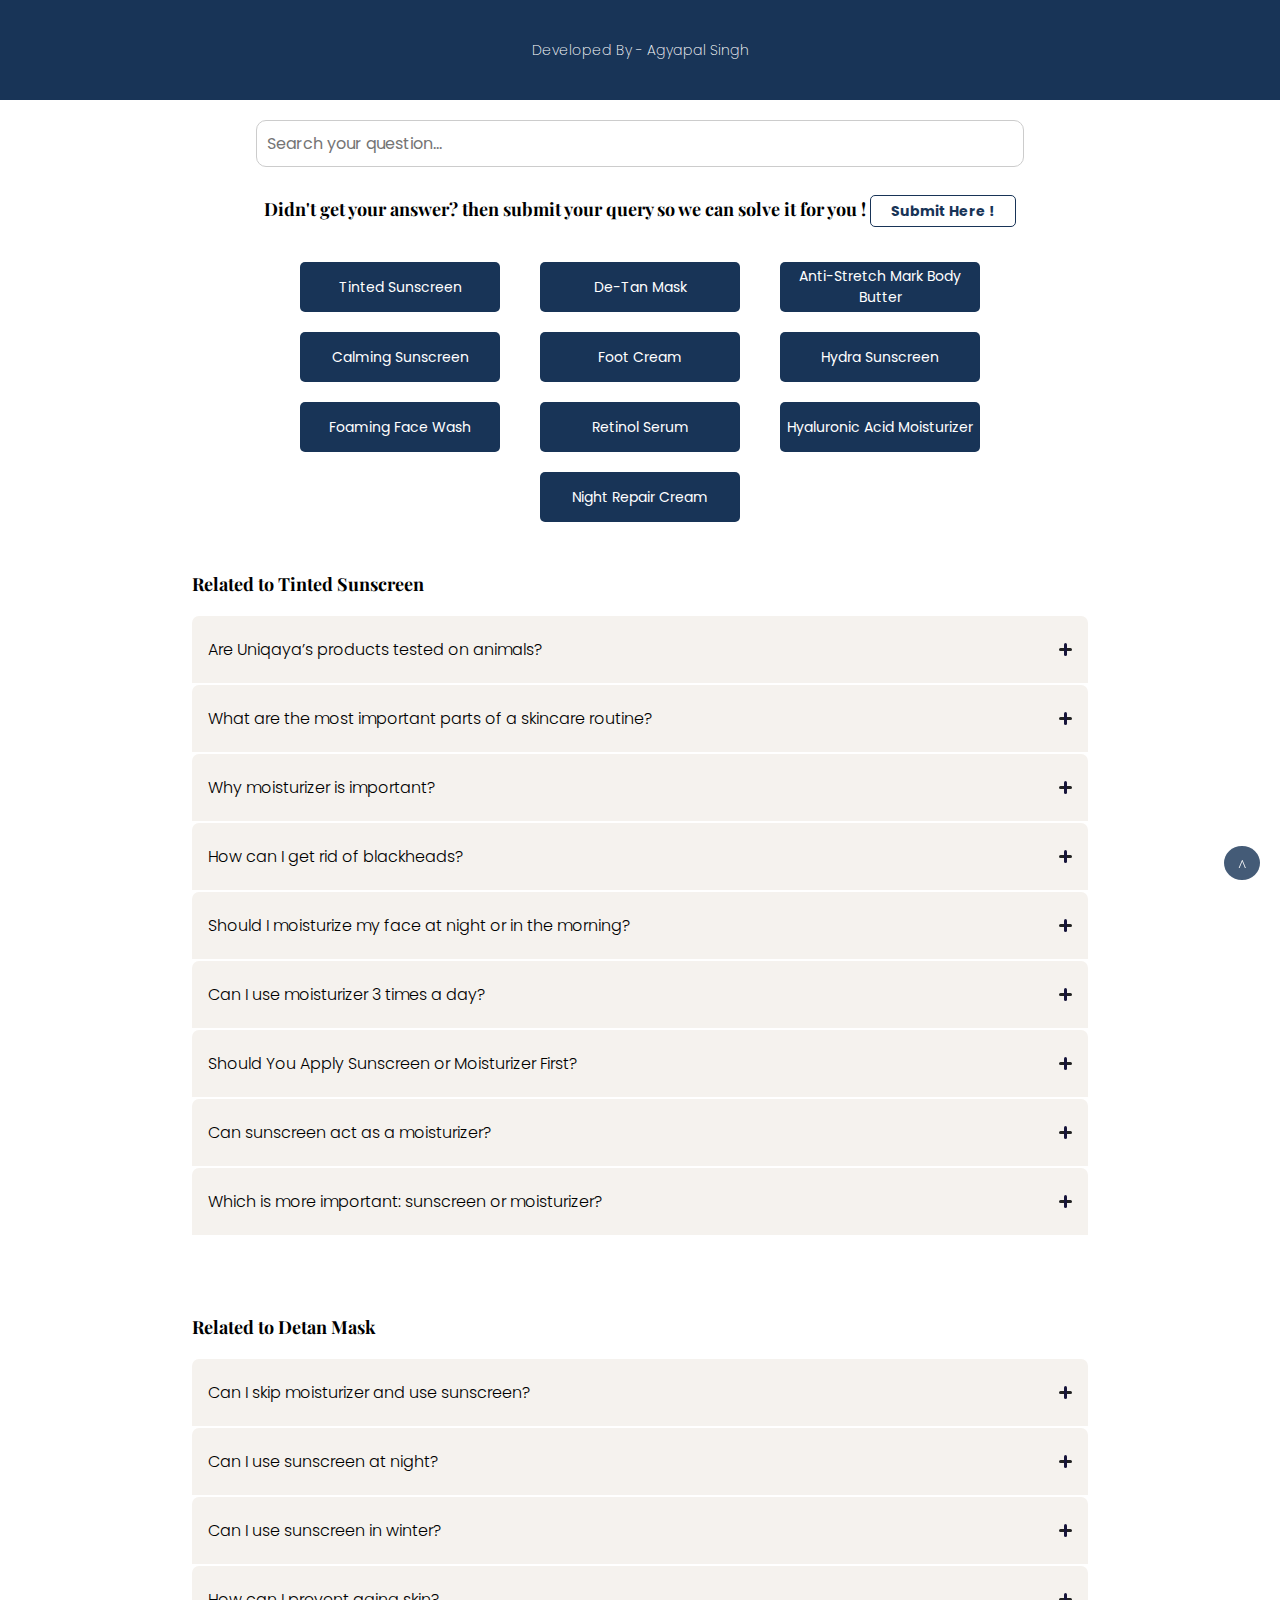
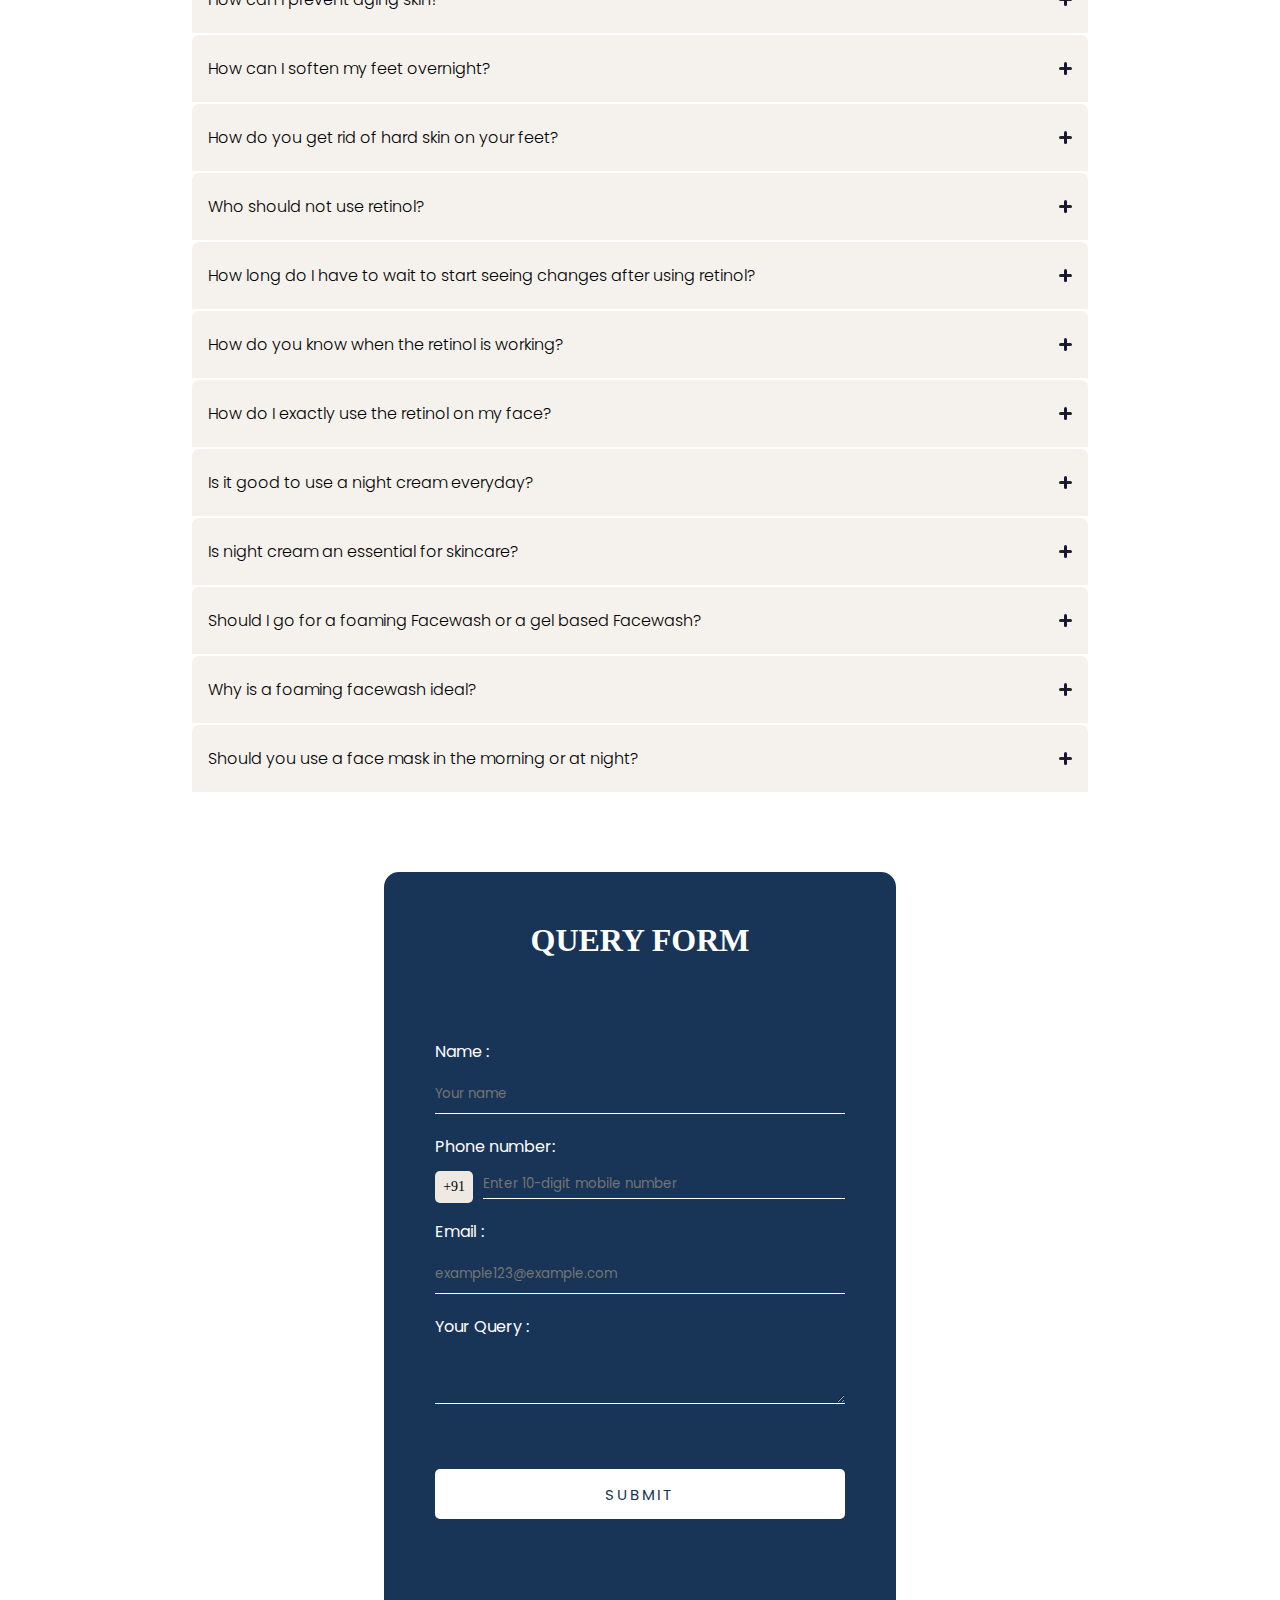
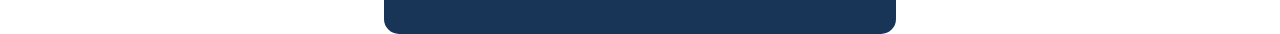
<file: index.html>
<!DOCTYPE html>
<html lang="en">
  <head>
    <meta charset="UTF-8" />
    <meta name="viewport" content="width=device-width, initial-scale=1.0" />
    <title>FAQs</title>
    <link rel="stylesheet" href="index.css" />
  </head>
  <body>
    <div class="Header">
      <h1>Developed By - Agyapal Singh</h1>
    </div>

    <a class="scroll-top-faq" href="#search-faqs">^</a>
    <div id="search-faqs" class="search-container_FAQ">
      <input
        type="text"
        id="search-input_FAQ"
        placeholder="Search your question..."
      />
    </div>

    <h1 class="faq-form-header">
      Didn't get your answer? then submit your query so we can solve it for you
      ! <a href="#Uniq-FAQ-Form">Submit Here ! </a>
    </h1>

    <!-- Links to Specific Section -->
    <div class="sections-links-btn">
      <div class="sections-links-btn-div">
        <div class="link-div">
          <a href="#tinted-sunscreen"> Tinted Sunscreen </a>
        </div>

        <div class="link-div">
          <a href="#detan-mask">De-Tan Mask</a>
        </div>
        <div class="link-div">
          <a href="">Anti-Stretch Mark Body Butter</a>
        </div>
        <div class="link-div">
          <a href="">Calming Sunscreen</a>
        </div>
        <div class="link-div">
          <a href="">Foot Cream</a>
        </div>
        <div class="link-div">
          <a href="">Hydra Sunscreen</a>
        </div>
        <div class="link-div">
          <a href="">Foaming Face Wash</a>
        </div>

        <div class="link-div">
          <a href="">Retinol Serum</a>
        </div>

        <div class="link-div">
          <a href="">Hyaluronic Acid Moisturizer </a>
        </div>

        <div class="link-div">
          <a href="">Night Repair Cream</a>
        </div>
      </div>
    </div>

    <div id="tinted-sunscreen" class="accordion_FAQ">
      <h1 class="section-title">Related to Tinted Sunscreen</h1>
      <div class="accordion__header_FAQ">
        <h2>Are Uniqaya’s products tested on animals?</h2>
        <span class="accordion__toggle_FAQ"></span>
      </div>
      <div class="accordion__body_FAQ">
        <p>
          Uniqaya’s products have a super strict cruelty free policy. No
          products or source ingredients are tested on animals. Our
          manufacturing and testing processes are completely free from animal
          testing and we only source from suppliers who do not test on animals.
          <br /><br />
          Since I lead a busy life I need to keep my routine simple. What are
          the absolute skincare basics?
          <br /><br />
          You can never go wrong with Uniqaya’s Facewash and moisturizer, which
          is later followed by a sunscreen. These three ingredients can take you
          a long way!
        </p>
      </div>
      <div class="accordion__header_FAQ">
        <h2>What are the most important parts of a skincare routine?</h2>
        <span class="accordion__toggle_FAQ"></span>
      </div>
      <div class="accordion__body_FAQ">
        <p>
          Apart from following the cleanse, tone and moisture skincare routine,
          you need to also keep your skin safe from the harmful rays of the sun.
          The damage can result in dark spots, wrinkles, and also there is a
          risk of skin cancer. Choose Uniqaya’s broad-spectrum sunscreen keep
          you protected.
        </p>
      </div>
      <div class="accordion__header_FAQ">
        <h2>Why moisturizer is important?</h2>
        <span class="accordion__toggle_FAQ"></span>
      </div>
      <div class="accordion__body_FAQ">
        <p>
          Using a good moisturizer can help in preventing and treating dry skin.
          It can also protect sensitive skin and improve the texture of your
          skin.
        </p>
      </div>
      <div class="accordion__header_FAQ">
        <h2>How can I get rid of blackheads?</h2>
        <span class="accordion__toggle_FAQ"></span>
      </div>
      <div class="accordion__body_FAQ">
        <p>
          Blackheads form when a clog or plug develops in the opening of hair
          follicles in your skin. Exfoliating works well to get rid of the
          blackheads from your skin. Uniqaya’s foaming facewash is efficient in
          keeping your skin clean and helps in getting rid of blackheads.
        </p>
      </div>
      <div class="accordion__header_FAQ">
        <h2>Should I moisturize my face at night or in the morning?</h2>
        <span class="accordion__toggle_FAQ"></span>
      </div>
      <div class="accordion__body_FAQ">
        <p>
          It's important to replenish the water loss with a moisturizer
          overnight because the skin’s oil production peaks at midday, and there
          is less oil production at night.
        </p>
      </div>
      <div class="accordion__header_FAQ">
        <h2>Can I use moisturizer 3 times a day?</h2>
        <span class="accordion__toggle_FAQ"></span>
      </div>
      <div class="accordion__body_FAQ">
        <p>
          Using a moisturizer twice a day is recommended. One must never overuse
          it.
        </p>
      </div>
      <div class="accordion__header_FAQ">
        <h2>Should You Apply Sunscreen or Moisturizer First?</h2>
        <span class="accordion__toggle_FAQ"></span>
      </div>
      <div class="accordion__body_FAQ">
        <p>It’s important to apply a moisturizer before you apply sunscreen.</p>
      </div>
      <div class="accordion__header_FAQ">
        <h2>Can sunscreen act as a moisturizer?</h2>
        <span class="accordion__toggle_FAQ"></span>
      </div>
      <div class="accordion__body_FAQ">
        <p>
          If you’re considering purchasing sunscreen from Uniqaya, then there is
          no need to moisturize your skin before applying the sunscreen.
        </p>
      </div>
      <div class="accordion__header_FAQ">
        <h2>Which is more important: sunscreen or moisturizer?</h2>
        <span class="accordion__toggle_FAQ"></span>
      </div>
      <div class="accordion__body_FAQ">
        <p>
          Both of these products are an indispensable part of a skincare
          routine. Hence, you must use both of them.
        </p>
      </div>
    </div>

    <div id="detan-mask" class="detan-mask accordion_FAQ">
      <h1 class="section-title">Related to Detan Mask</h1>
      <div class="accordion__header_FAQ">
        <h2>Can I skip moisturizer and use sunscreen?</h2>
        <span class="accordion__toggle_FAQ"></span>
      </div>
      <div class="accordion__body_FAQ">
        <p>
          It’s never recommended to skip a moisturizer and use a sunscreen
          directly. A moisturizer is the most important aspect of a skincare
          routine.
        </p>
      </div>
      <div class="accordion__header_FAQ">
        <h2>Can I use sunscreen at night?</h2>
        <span class="accordion__toggle_FAQ"></span>
      </div>
      <div class="accordion__body_FAQ">
        <p>
          It’s not required to use sunscreen at night. However, you just use
          sunscreen indoors during daytime.
        </p>
      </div>
      <div class="accordion__header_FAQ">
        <h2>Can I use sunscreen in winter?</h2>
        <span class="accordion__toggle_FAQ"></span>
      </div>
      <div class="accordion__body_FAQ">
        <p>
          It’s very important to use sunscreen in every season, even during
          monsoons!
        </p>
      </div>
      <div class="accordion__header_FAQ">
        <h2>How can I prevent aging skin?</h2>
        <span class="accordion__toggle_FAQ"></span>
      </div>
      <div class="accordion__body_FAQ">
        <p>
          Over a period of time your skin will lose its elasticity and collagen,
          and it will start appearing saggy with fine lines and wrinkles. But
          you can improve the appearance of your skin with proper skincare
          regimen. Consider using Uniqaya’s retinol serum. It reverses the
          ageing clock and makes you look younger.
        </p>
      </div>
      <div class="accordion__header_FAQ">
        <h2>How can I soften my feet overnight?</h2>
        <span class="accordion__toggle_FAQ"></span>
      </div>
      <div class="accordion__body_FAQ">
        <p>
          Use Uniqaya’s foot cream for your feet at night, wear a pair of socks
          and go to sleep. When you wake up, take a pumice stone or foot file
          and scale off the dead skin, buffing your heels until they are smooth
          and soft.
        </p>
      </div>
      <div class="accordion__header_FAQ">
        <h2>How do you get rid of hard skin on your feet?</h2>
        <span class="accordion__toggle_FAQ"></span>
      </div>
      <div class="accordion__body_FAQ">
        <p>
          Soak the area of hard skin in warm water for 10 minutes. This will
          help soften the skin. Then, gently apply a pumice stone or large nail
          file to the area. Start in a sideways motion, and then work your way
          up to small circles to remove the dead skin. Finish off by using
          Uniqaya’s foot cream.
        </p>
      </div>
      <div class="accordion__header_FAQ">
        <h2>Who should not use retinol?</h2>
        <span class="accordion__toggle_FAQ"></span>
      </div>
      <div class="accordion__body_FAQ">
        <p>
          People with sensitive skin conditions like rosacea cannot tolerate
          really strong topicals like retinols.
        </p>
      </div>
      <div class="accordion__header_FAQ">
        <h2>
          How long do I have to wait to start seeing changes after using
          retinol?
        </h2>
        <span class="accordion__toggle_FAQ"></span>
      </div>
      <div class="accordion__body_FAQ">
        <p>
          Consistency is key when it comes to skincare. However, it may take
          several weeks to see some changes in your skin after the usage of
          retinol.
        </p>
      </div>
      <div class="accordion__header_FAQ">
        <h2>How do you know when the retinol is working?</h2>
        <span class="accordion__toggle_FAQ"></span>
      </div>
      <div class="accordion__body_FAQ">
        <p>
          Most dermatologists say that you'll need to use retinol for a few
          weeks before you see results, but you should see improvements by 12
          weeks with most products.
        </p>
      </div>
      <div class="accordion__header_FAQ">
        <h2>How do I exactly use the retinol on my face?</h2>
        <span class="accordion__toggle_FAQ"></span>
      </div>
      <div class="accordion__body_FAQ">
        <p>
          Dot the retinol in nine spots: three on your forehead; three across
          the center of your face/cheeks; three between your jawline and chin.
          Gently rub the product in and finish it off with a moisturizer.
        </p>
      </div>
      <div class="accordion__header_FAQ">
        <h2>Is it good to use a night cream everyday?</h2>
        <span class="accordion__toggle_FAQ"></span>
      </div>
      <div class="accordion__body_FAQ">
        <p>
          Night creams are also formulated to help hydrate the skin while you
          sleep. Hence, you should use it everyday at night for optimum results.
        </p>
      </div>
      <div class="accordion__header_FAQ">
        <h2>Is night cream an essential for skincare?</h2>
        <span class="accordion__toggle_FAQ"></span>
      </div>
      <div class="accordion__body_FAQ">
        <p>
          Well, the answer is a yes as well as a no. While some people may
          benefit from both daytime and nighttime moisturizers, it may not be a
          necessary step for everyone. Whether or not you need a night cream
          really depends on what you're looking for in a moisturizer and your
          overall skincare needs.
        </p>
      </div>
      <div class="accordion__header_FAQ">
        <h2>Should I go for a foaming Facewash or a gel based Facewash?</h2>
        <span class="accordion__toggle_FAQ"></span>
      </div>
      <div class="accordion__body_FAQ">
        <p>
          If you have oily skin, then go foaming facewash. If you have
          combination skin, then go for a gel cleanser.
        </p>
      </div>
      <div class="accordion__header_FAQ">
        <h2>Why is a foaming facewash ideal?</h2>
        <span class="accordion__toggle_FAQ"></span>
      </div>
      <div class="accordion__body_FAQ">
        <p>
          Foaming Facewash is ideal because it sucks out the excess oil from
          your face and cleanses your pores.
        </p>
      </div>
      <div class="accordion__header_FAQ">
        <h2>Should you use a face mask in the morning or at night?</h2>
        <span class="accordion__toggle_FAQ"></span>
      </div>
      <div class="accordion__body_FAQ">
        <p>
          If you're using a mask that exfoliates or clarifies your skin, then
          it's best to use that at night. But if you're using one that hydrates
          the skin, then you should apply it in the morning to give your skin an
          added glow.
        </p>
      </div>
    </div> 

    

    <div id="Uniq-FAQ-Form" class="Uniq-FAQ_Form">
      <div class="FAQ_Form">
        <h1>Query Form</h1>

        <form id="faqForm">
          <label for="name">Name :</label>
          <input
            type="text"
            placeholder="Your name "
            id="name"
            name="name"
            required
          />

          <label for="telNo">Phone number:</label>
          <div class="phn-input-div">
            <p class="phn-code">+91</p>
            <input
              id="telNo"
              name="telNo"
              type="tel"
              maxlength="10"
              required
              placeholder="Enter 10-digit mobile number"
            />
          </div>
          <small id="phoneError" style="color: red; display: none"
            >Please enter a valid 10-digit Indian mobile number.</small
          >

          <label for="email">Email :</label>
          <input
            type="email"
            placeholder="example123@example.com"
            id="email"
            name="email"
            required
          />

          <label for="message">Your Query :</label>
          <textarea id="message" name="message" required></textarea>

          <input type="hidden" id="date" name="date" />

          <button type="submit" class="faq-submit-btn">Submit</button>
        </form>

        <div
          id="formResponse"
          style="
            margin-top: 20px;
            color: green;
            font-family: Poppins, sans-serif;
            height: 5vh;
            text-align: center;
          "
        ></div>
      </div>
    </div>
    <script src="script.js"></script>
  </body>
</html>
</file>
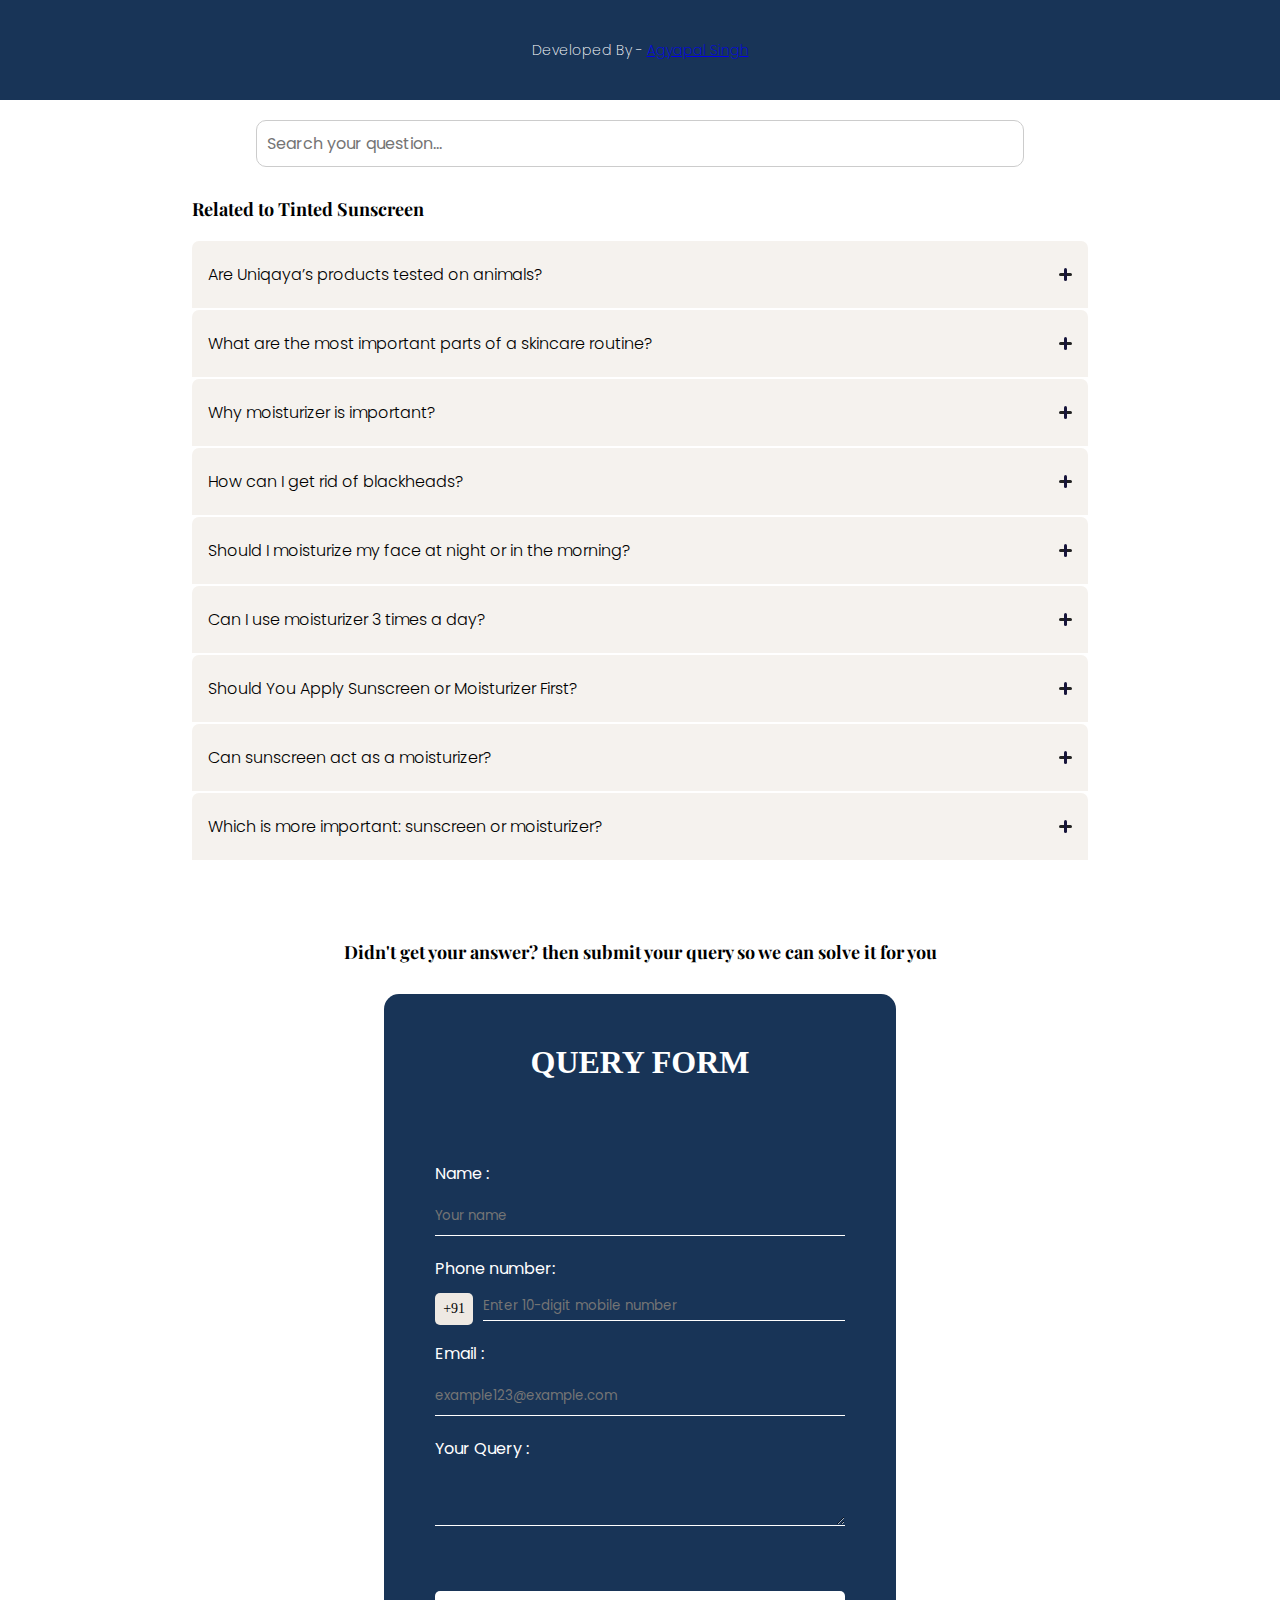
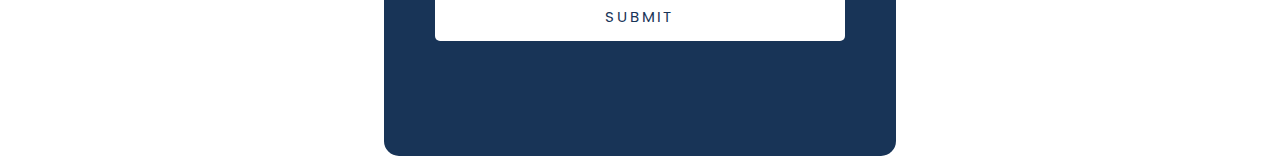
<file: products/tinted.html>
<!DOCTYPE html>
<html lang="en">
  <head>
    <meta charset="UTF-8" />
    <meta name="viewport" content="width=device-width, initial-scale=1.0" />
    <title>Tinted Products</title>
    <link rel="stylesheet" href="../index.css" />
  </head>
  <body>
    <div class="Header">
      <h1>
        Developed By -
        <a
          href="https://www.linkedin.com/in/agyapal-singh-020983241/"
          target="_blank"
        >
          Agyapal Singh
        </a>
      </h1>
    </div>

    <div id="search-faqs" class="search-container_FAQ">
      <input
        type="text"
        id="search-input_FAQ"
        placeholder="Search your question..."
      />
    </div>

    <div id="tinted-sunscreen" class="accordion_FAQ">
      <h1 class="section-title">Related to Tinted Sunscreen</h1>
      <div class="accordion__header_FAQ">
        <h2>Are Uniqaya’s products tested on animals?</h2>
        <span class="accordion__toggle_FAQ"></span>
      </div>
      <div class="accordion__body_FAQ">
        <p>
          Uniqaya’s products have a super strict cruelty free policy. No
          products or source ingredients are tested on animals. Our
          manufacturing and testing processes are completely free from animal
          testing and we only source from suppliers who do not test on animals.
          <br /><br />
          Since I lead a busy life I need to keep my routine simple. What are
          the absolute skincare basics?
          <br /><br />
          You can never go wrong with Uniqaya’s Facewash and moisturizer, which
          is later followed by a sunscreen. These three ingredients can take you
          a long way!
        </p>
      </div>
      <div class="accordion__header_FAQ">
        <h2>What are the most important parts of a skincare routine?</h2>
        <span class="accordion__toggle_FAQ"></span>
      </div>
      <div class="accordion__body_FAQ">
        <p>
          Apart from following the cleanse, tone and moisture skincare routine,
          you need to also keep your skin safe from the harmful rays of the sun.
          The damage can result in dark spots, wrinkles, and also there is a
          risk of skin cancer. Choose Uniqaya’s broad-spectrum sunscreen keep
          you protected.
        </p>
      </div>
      <div class="accordion__header_FAQ">
        <h2>Why moisturizer is important?</h2>
        <span class="accordion__toggle_FAQ"></span>
      </div>
      <div class="accordion__body_FAQ">
        <p>
          Using a good moisturizer can help in preventing and treating dry skin.
          It can also protect sensitive skin and improve the texture of your
          skin.
        </p>
      </div>
      <div class="accordion__header_FAQ">
        <h2>How can I get rid of blackheads?</h2>
        <span class="accordion__toggle_FAQ"></span>
      </div>
      <div class="accordion__body_FAQ">
        <p>
          Blackheads form when a clog or plug develops in the opening of hair
          follicles in your skin. Exfoliating works well to get rid of the
          blackheads from your skin. Uniqaya’s foaming facewash is efficient in
          keeping your skin clean and helps in getting rid of blackheads.
        </p>
      </div>
      <div class="accordion__header_FAQ">
        <h2>Should I moisturize my face at night or in the morning?</h2>
        <span class="accordion__toggle_FAQ"></span>
      </div>
      <div class="accordion__body_FAQ">
        <p>
          It's important to replenish the water loss with a moisturizer
          overnight because the skin’s oil production peaks at midday, and there
          is less oil production at night.
        </p>
      </div>
      <div class="accordion__header_FAQ">
        <h2>Can I use moisturizer 3 times a day?</h2>
        <span class="accordion__toggle_FAQ"></span>
      </div>
      <div class="accordion__body_FAQ">
        <p>
          Using a moisturizer twice a day is recommended. One must never overuse
          it.
        </p>
      </div>
      <div class="accordion__header_FAQ">
        <h2>Should You Apply Sunscreen or Moisturizer First?</h2>
        <span class="accordion__toggle_FAQ"></span>
      </div>
      <div class="accordion__body_FAQ">
        <p>It’s important to apply a moisturizer before you apply sunscreen.</p>
      </div>
      <div class="accordion__header_FAQ">
        <h2>Can sunscreen act as a moisturizer?</h2>
        <span class="accordion__toggle_FAQ"></span>
      </div>
      <div class="accordion__body_FAQ">
        <p>
          If you’re considering purchasing sunscreen from Uniqaya, then there is
          no need to moisturize your skin before applying the sunscreen.
        </p>
      </div>
      <div class="accordion__header_FAQ">
        <h2>Which is more important: sunscreen or moisturizer?</h2>
        <span class="accordion__toggle_FAQ"></span>
      </div>
      <div class="accordion__body_FAQ">
        <p>
          Both of these products are an indispensable part of a skincare
          routine. Hence, you must use both of them.
        </p>
      </div>
    </div>

    <div class="faq-form-header-div">
      <h1 class="faq-form-header">
        Didn't get your answer? then submit your query so we can solve it for
        you
        <!-- ! <a href="#Uniq-FAQ-Form">Submit Here ! </a> -->
      </h1>
    </div>

    <div id="Uniq-FAQ-Form" class="Uniq-FAQ_Form">
      <div class="FAQ_Form">
        <h1>Query Form</h1>

        <form id="faqForm">
          <label for="name">Name :</label>
          <input
            type="text"
            placeholder="Your name "
            id="name"
            name="name"
            required
          />

          <label for="telNo">Phone number:</label>
          <div class="phn-input-div">
            <p class="phn-code">+91</p>
            <input
              id="telNo"
              name="telNo"
              type="tel"
              maxlength="10"
              required
              placeholder="Enter 10-digit mobile number"
            />
          </div>
          <small id="phoneError" style="color: red; display: none"
            >Please enter a valid 10-digit Indian mobile number.</small
          >

          <label for="email">Email :</label>
          <input
            type="email"
            placeholder="example123@example.com"
            id="email"
            name="email"
            required
          />

          <label for="message">Your Query :</label>
          <textarea id="message" name="message" required></textarea>

          <input type="hidden" id="date" name="date" />

          <button type="submit" class="faq-submit-btn">Submit</button>
        </form>

        <div
          id="formResponse"
          style="
            margin-top: 20px;
            color: green;
            font-family: Poppins, sans-serif;
            height: 5vh;
            text-align: center;
          "
        ></div>
      </div>
    </div>
    <script src="../script.js"></script>
  </body>
</html>
</file>
<file: index.css>
@import url("https://fonts.googleapis.com/css2?family=Playfair+Display:ital,wght@0,400..900;1,400..900&family=Poppins:ital,wght@0,100;0,200;0,300;0,400;0,500;0,600;0,700;0,800;0,900;1,100;1,200;1,300;1,400;1,500;1,600;1,700;1,800;1,900&display=swap");

* {
  margin: 0;
  padding: 0;
  box-sizing: border-box;
  scroll-behavior: smooth;
}

.Header {
  height: 100px;
  background-color: #183457;
  display: flex;
  align-items: center;
  justify-content: center;
}

.Header h1 {
  font-size: 24px;
  font-family: "Poppins";
  color: white;
  font-weight: 200;
}

@media screen and (max-width: 1280px) {
  .Header h1 {
    font-size: 14px;
  }
}


.scroll-top-faq{
  background-color: #183457ce;
  color: white;
  position: fixed;
  right: 20px;
  bottom: 20px;
  text-decoration: none;
  padding: 11px 14px 5px 14px;
  border-radius: 50%;
}

.search-container_FAQ {
  margin: 20px 0px;
  text-align: center;
  margin-bottom: 30px;
}

#search-input_FAQ {
  padding: 10px;
  width: 60%;
  border: 1px solid #ccc;
  border-radius: 10px;
  font-size: 16px;
  font-family: "Poppins";
}

.sections-links-btn {
  width: 100%;
  display: flex;
  flex-wrap: wrap;
  justify-content: center;
  margin-bottom: 20px;
}

.sections-links-btn-div {
  width: 70%;
  display: flex;
  flex-wrap: wrap;
  justify-content: center;
  margin-bottom: 20px;
}

.link-div {
  width: 200px;
  height: 50px;
  margin: 10px 20px;
  display: flex;
  align-items: center;
  justify-content: center;
  background-color: #183457;
  border-radius: 5px;
  cursor: pointer;
}

.link-div a {
  text-decoration: none;
  color: rgb(255, 255, 255);
  text-align: center;
  font-size: 14px;
  font-family: "Poppins";
}

.accordion_FAQ {
  width: 70%;
  margin: 0 15%;
  padding-bottom: 80px;
}

.section-title {
  font-size: 18px;
  margin-bottom: 20px;
  font-family: "Playfair Display";
}

.accordion__header_FAQ {
  padding: 1em;
  margin-top: 2px;
  display: flex;
  background-color: #f5f2ee;
  justify-content: space-between;
  align-items: center;
  cursor: pointer;
  font-family: "poppins";
  border-radius: 7px 7px 0px 0px;
}

.accordion__header_FAQ > * {
  margin-top: 5px !important;
  margin-bottom: 5px !important;
  font-size: 16px;
}
.accordion__header_FAQ.is-active {
  background-color: #f0e4d6 !important;
}
.accordion__header_FAQ h2 {
  width: 90%;
  font-weight: 300;
}
.accordion__toggle_FAQ {
  margin-left: 10px;
  height: 3px;
  background-color: #222;
  width: 13px;
  display: block;
  position: relative;
  flex-shrink: 1;
  border-radius: 2px;
}

.accordion__toggle_FAQ::before {
  content: "";
  width: 3px;
  height: 13px;
  display: block;
  background-color: #17153b;
  position: absolute;
  top: -5px;
  left: 5px;
  border-radius: 2px;
}

.is-active .accordion__toggle_FAQ {
  background-color: #000;
}
.is-active .accordion__toggle_FAQ::before {
  display: none;
}
@media only screen and (max-width: 768px) {
  .accordion_FAQ {
    width: 90%;
    margin: 0 5%;
  }
}

.accordion__body_FAQ {
  display: none;
  padding: 1em;
  border: 1px solid #ccc;
  border-top: 0;
  border-radius: 0px 0px 7px 7px;
  letter-spacing: 0.1px;
}

.accordion__body_FAQ p {
  font-size: 14px;
  font-family: "poppins";
}
.accordion__body_FAQ.is-active {
  display: block;
}

.faq-form-header{
  font-size: 18px;
  text-align: center;
  margin-bottom: 30px;
  font-family: "Playfair Display", serif;
}

.faq-form-header a{
  border: 1px solid #183457;
  padding: 5px 20px;
  border-radius: 5px;
  color: #183457;
  text-decoration: none;
  font-family: "Poppins";
  font-size: 14px;

}

.Uniq-FAQ_Form {
  display: flex;
  flex-direction: row;
  justify-content: space-around;
}


.FAQ_Form {
  display: flex;
  flex-direction: column;
  align-items: center;
  width: 40%;
  background-color: #183457;
  padding: 50px 0px;
  border-radius: 15px;
}

.FAQ_Form h1 {
  text-transform: uppercase;
  color: white;
  margin-bottom: 80px;
}

.FAQ_Form form {
  display: flex;
  flex-direction: column;
  width: 80%;
}

form label {
  color: white;
  margin-bottom: 10px;
  font-family: "Poppins", sans-serif;
}

form input {
  height: 40px;
  border: none;
  border-bottom: 1px solid #ffffff;
  margin-bottom: 20px;
  background-color: #183457;
  outline: none;
  color: white;
  font-family: "Poppins", sans-serif;
}

.phn-input-div {
  display: flex;
  justify-content: center;
  align-items: center;
}

.phn-code {
  margin-bottom: 15px;
  margin-right: 10px;
  padding: 8px;
  background-color: #eee9e3;
  font-size: 14px;
  border-radius: 5px;
}

#telNo {
  width: 100%;
  height: 30px;
  justify-content: center;
  justify-self: center;
}

form textarea {
  height: 40px;
  border: none;
  border-bottom: 1px solid #ffffff;
  margin-bottom: 10px;
  background-color: #183457;
  outline: none;
  color: white;
  font-family: "Poppins", sans-serif;
  height: 50px;
  margin-top: 5px
}

.faq-submit-btn {
  background-color: #ffffff;
  color: #183457;
  height: 50px;
  border: none;
  border-radius: 5px;
  font-size: 15px;
  font-family: "Poppins", sans-serif;
  cursor: pointer;
  text-transform: uppercase;
  letter-spacing: 3px;
  font-weight: 400;
  margin-top: 55px;
}

@media screen and (max-width: 768px) {
  .FAQ_Form {
    width: 90%;
  }
  
  .FAQ_Form h1 {
    width: 80%;
    margin-bottom: 20px;
    font-size: 18px;
    text-align: center;
  }
  .Uniq-FAQ_Form {
    width: 100%;
    margin-bottom: 60px;
  }
  .FAQ_Form form {
    width: 100%;
    padding: 10% 5% 5% 5%;
  }
  .sections-links-btn-div {
    width: 100%;
  }
  .link-div {
    width: 150px;
    height: 40px;
    margin: 5px 5px;
  }
}
</file>
